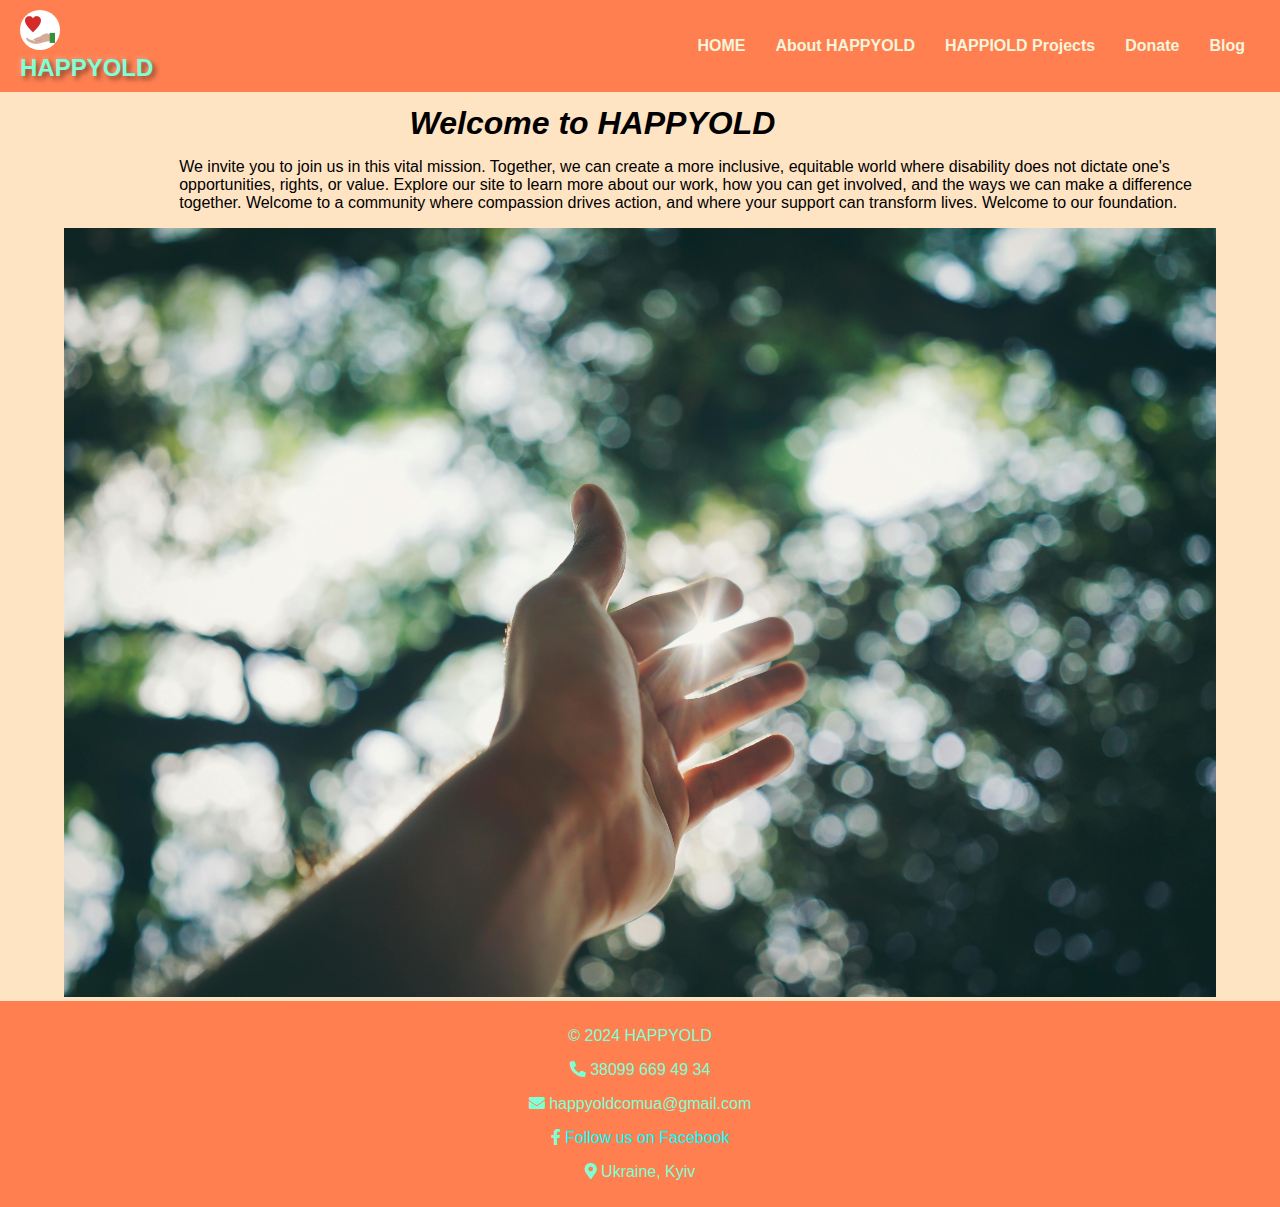
<file: index.html>
<!DOCTYPE html>
<!-- The above declaration defines this document as HTML5 -->
<html lang="en">
<!-- The `lang` attribute specifies the language of the content -->
<head>
    <meta charset="UTF-8">
    <!-- Character encoding for the HTML document, ensuring proper display of text -->
    <meta name="viewport" content="width=device-width, initial-scale=1.0">
    <!-- Ensures the site is mobile-responsive by controlling the layout on different screens -->
    <title>Charitable Foundation - Home</title>
    <!-- Title of the document, shown in browser tab -->
    <link rel="stylesheet" href="styles.css">
    <!-- Link to external CSS file for styling -->
    <link rel="stylesheet" href="https://cdnjs.cloudflare.com/ajax/libs/font-awesome/5.15.4/css/all.min.css">
</head>
<body>
    <header>
        <!-- Header section typically contains navigation links and logos -->
       <div>
            <img class="logo" src="/src/logo.png">
        <!-- Logo image for the charitable foundation -->
            <h2 class="logo-name">HAPPYOLD</h2>
        <!-- Name of the charitable foundation next to the logo -->
       </div>
        <nav>
            <!-- Navigation section for the site -->
            <ul>
                <!-- Unordered list for navigation links -->
                <li><a class="header-a" href="index.html"><strong>HOME</strong></a></li>
                <!-- Navigation link to the home page -->
                <li><a class="header-a" href="about.html"><strong>About HAPPYOLD</strong></a></li>
                <!-- Navigation link to the about page -->
                <li><a class="header-a" href="projects.html"><strong>HAPPIOLD Projects</strong></a></li>
                <!-- Navigation link to the projects page -->
                <li><a class="header-a" href="donate.html"><strong>Donate</strong></a></li>
                <!-- Navigation link to the donation page -->
                <li><a class="header-a" href="blog.html"><strong>Blog</strong></a></li>
                <!-- Navigation link to the blog page -->
            </ul>
        </nav>
    </header>
    <main>
        <!-- Main content area of the webpage -->
        <section id="hero">
            <!-- Hero section for engaging introduction or key content -->
            <h1 class="h1-home"><i>Welcome to HAPPYOLD</i></h1>
            <!-- Headline of the hero section -->
            <p class="description-home">
                We invite you to join us in this vital mission. Together, we can create a more inclusive, equitable world where disability does not dictate one's opportunities, rights, or value. Explore our site to learn more about our work, how you can get involved, and the ways we can make a difference together.

Welcome to a community where compassion drives action, and where your support can transform lives. Welcome to our foundation.
            </p>
            <!-- Description in the hero section introducing the foundation's mission -->
            <img class="img-home" src="/src/main_photo.jpg" alt="Our philosophy">
            <!-- Image representing the foundation's philosophy -->
        </section>
        <!-- Content specific to Home page -->
    </main>
    <footer>
        <p>© 2024 HAPPYOLD </p>
            <div class="contact-info">
                <p><i class="fas fa-phone-alt"></i> 38099 669 49 34 </p>
                <p><i class="fas fa-envelope"></i> happyoldcomua@gmail.com </p>
                 <p><i class="fab fa-facebook-f"></i> <a class="footer-fb-link" href="https://www.facebook.com/YourPage" style="text-decoration: none; color: aqua" target="_blank">Follow us on Facebook</a></p>
                <p><i class="fas fa-map-marker-alt"></i> Ukraine, Kyiv </p>
            </div>
    </footer>
    <script src="script.js"></script>
    <!-- Link to external JavaScript file for interactivity -->
</body>
</html>
</file>
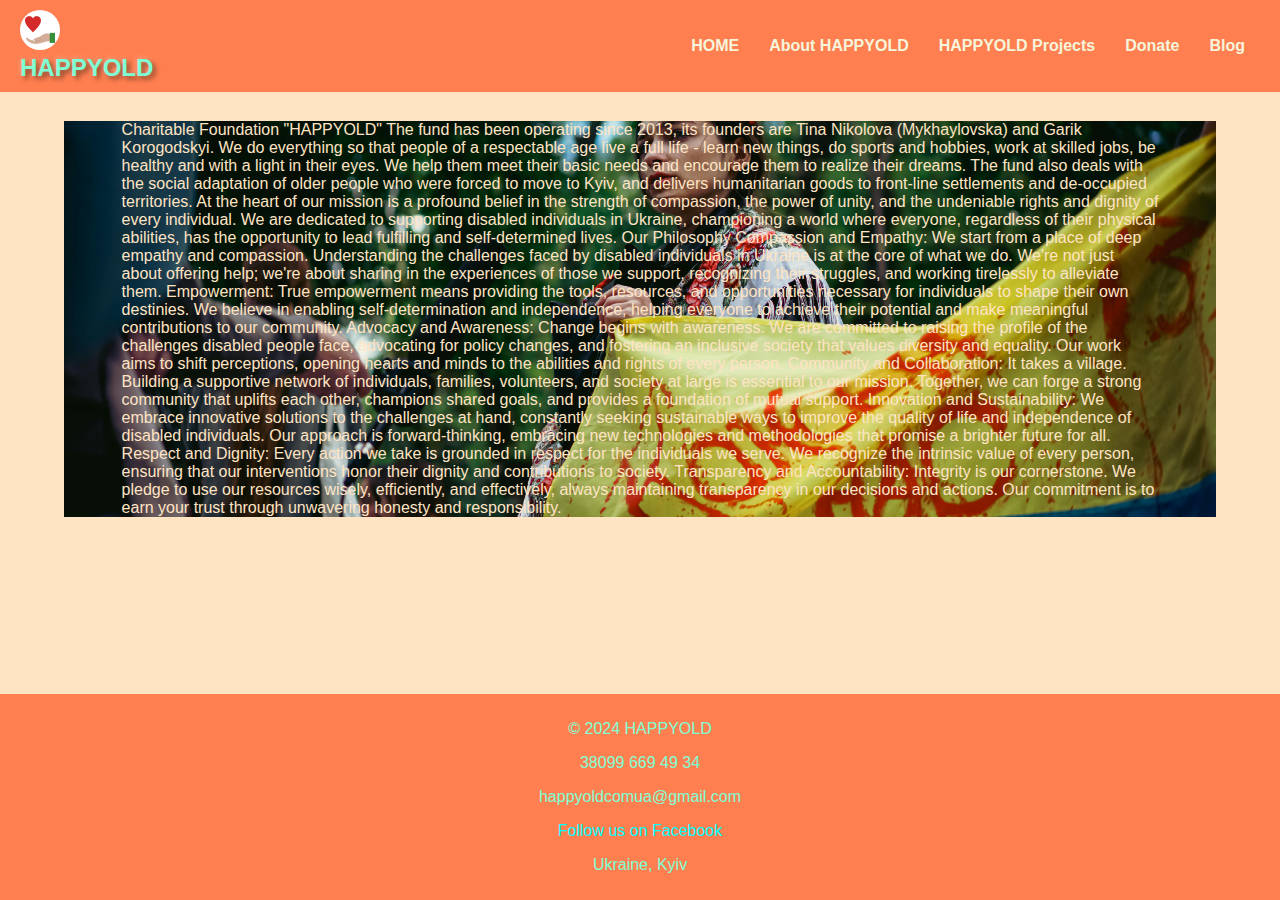
<file: about.html>
<!DOCTYPE html>
<html lang="en">
<head>
    <meta charset="UTF-8">
    <meta name="viewport" content="width=device-width, initial-scale=1.0">
    <title>Charitable Foundation - About Us</title>
    <link rel="stylesheet" href="styles.css">
</head>
<body>
    <header>
        <div>
            <img class="logo" src="/src/logo.png">
            <h2 class="logo-name">HAPPYOLD</h2>
        </div>
        <nav>
           <ul>
                <li><a class="header-a" href="index.html"><strong>HOME</strong></a></li>
                <li><a class="header-a" href="about.html"><strong>About HAPPYOLD</strong></a></li>
                <li><a class="header-a" href="projects.html"><strong>HAPPYOLD Projects</strong></a></li>
                <li><a class="header-a" href="donate.html"><strong>Donate</strong></a></li>
                <li><a class="header-a" href="blog.html"><strong>Blog</strong></a></li>
            </ul>
        </nav>
    </header>
    <main>
        <section  class="about-content">
            <p style="margin-left: 5%; margin-right: 5%;">
                Charitable Foundation "HAPPYOLD"
The fund has been operating since 2013, its founders are Tina Nikolova (Mykhaylovska) and Garik Korogodskyi. We do everything so that people of a respectable age live a full life - learn new things, do sports and hobbies, work at skilled jobs, be healthy and with a light in their eyes. We help them meet their basic needs and encourage them to realize their dreams. The fund also deals with the social adaptation of older people who were forced to move to Kyiv, and delivers humanitarian goods to front-line settlements and de-occupied territories.
                At the heart of our mission is a profound belief in the strength of compassion, the power of unity, and the undeniable rights and dignity of every individual. We are dedicated to supporting disabled individuals in Ukraine, championing a world where everyone, regardless of their physical abilities, has the opportunity to lead fulfilling and self-determined lives.
                Our Philosophy
                Compassion and Empathy: We start from a place of deep empathy and compassion. Understanding the challenges faced by disabled individuals in Ukraine is at the core of what we do. We're not just about offering help; we're about sharing in the experiences of those we support, recognizing their struggles, and working tirelessly to alleviate them.
                Empowerment: True empowerment means providing the tools, resources, and opportunities necessary for individuals to shape their own destinies. We believe in enabling self-determination and independence, helping everyone to achieve their potential and make meaningful contributions to our community.
                Advocacy and Awareness: Change begins with awareness. We are committed to raising the profile of the challenges disabled people face, advocating for policy changes, and fostering an inclusive society that values diversity and equality. Our work aims to shift perceptions, opening hearts and minds to the abilities and rights of every person.
                Community and Collaboration: It takes a village. Building a supportive network of individuals, families, volunteers, and society at large is essential to our mission. Together, we can forge a strong community that uplifts each other, champions shared goals, and provides a foundation of mutual support.
                Innovation and Sustainability: We embrace innovative solutions to the challenges at hand, constantly seeking sustainable ways to improve the quality of life and independence of disabled individuals. Our approach is forward-thinking, embracing new technologies and methodologies that promise a brighter future for all.
                Respect and Dignity: Every action we take is grounded in respect for the individuals we serve. We recognize the intrinsic value of every person, ensuring that our interventions honor their dignity and contributions to society.
                Transparency and Accountability: Integrity is our cornerstone. We pledge to use our resources wisely, efficiently, and effectively, always maintaining transparency in our decisions and actions. Our commitment is to earn your trust through unwavering honesty and responsibility.
            </p>
        </section>
    </main>
     <footer>
        <p>© 2024 HAPPYOLD </p>
            <div class="contact-info">
                <p><i class="fas fa-phone-alt"></i> 38099 669 49 34 </p>
                <p><i class="fas fa-envelope"></i> happyoldcomua@gmail.com </p>
                 <p><i class="fab fa-facebook-f"></i> <a class="footer-fb-link" href="https://www.facebook.com/YourPage" style="text-decoration: none; color: aqua" target="_blank">Follow us on Facebook</a></p>
                <p><i class="fas fa-map-marker-alt"></i> Ukraine, Kyiv </p>
            </div>
    </footer>
    <script src="script.js"></script>
</body>
</html>
</file>
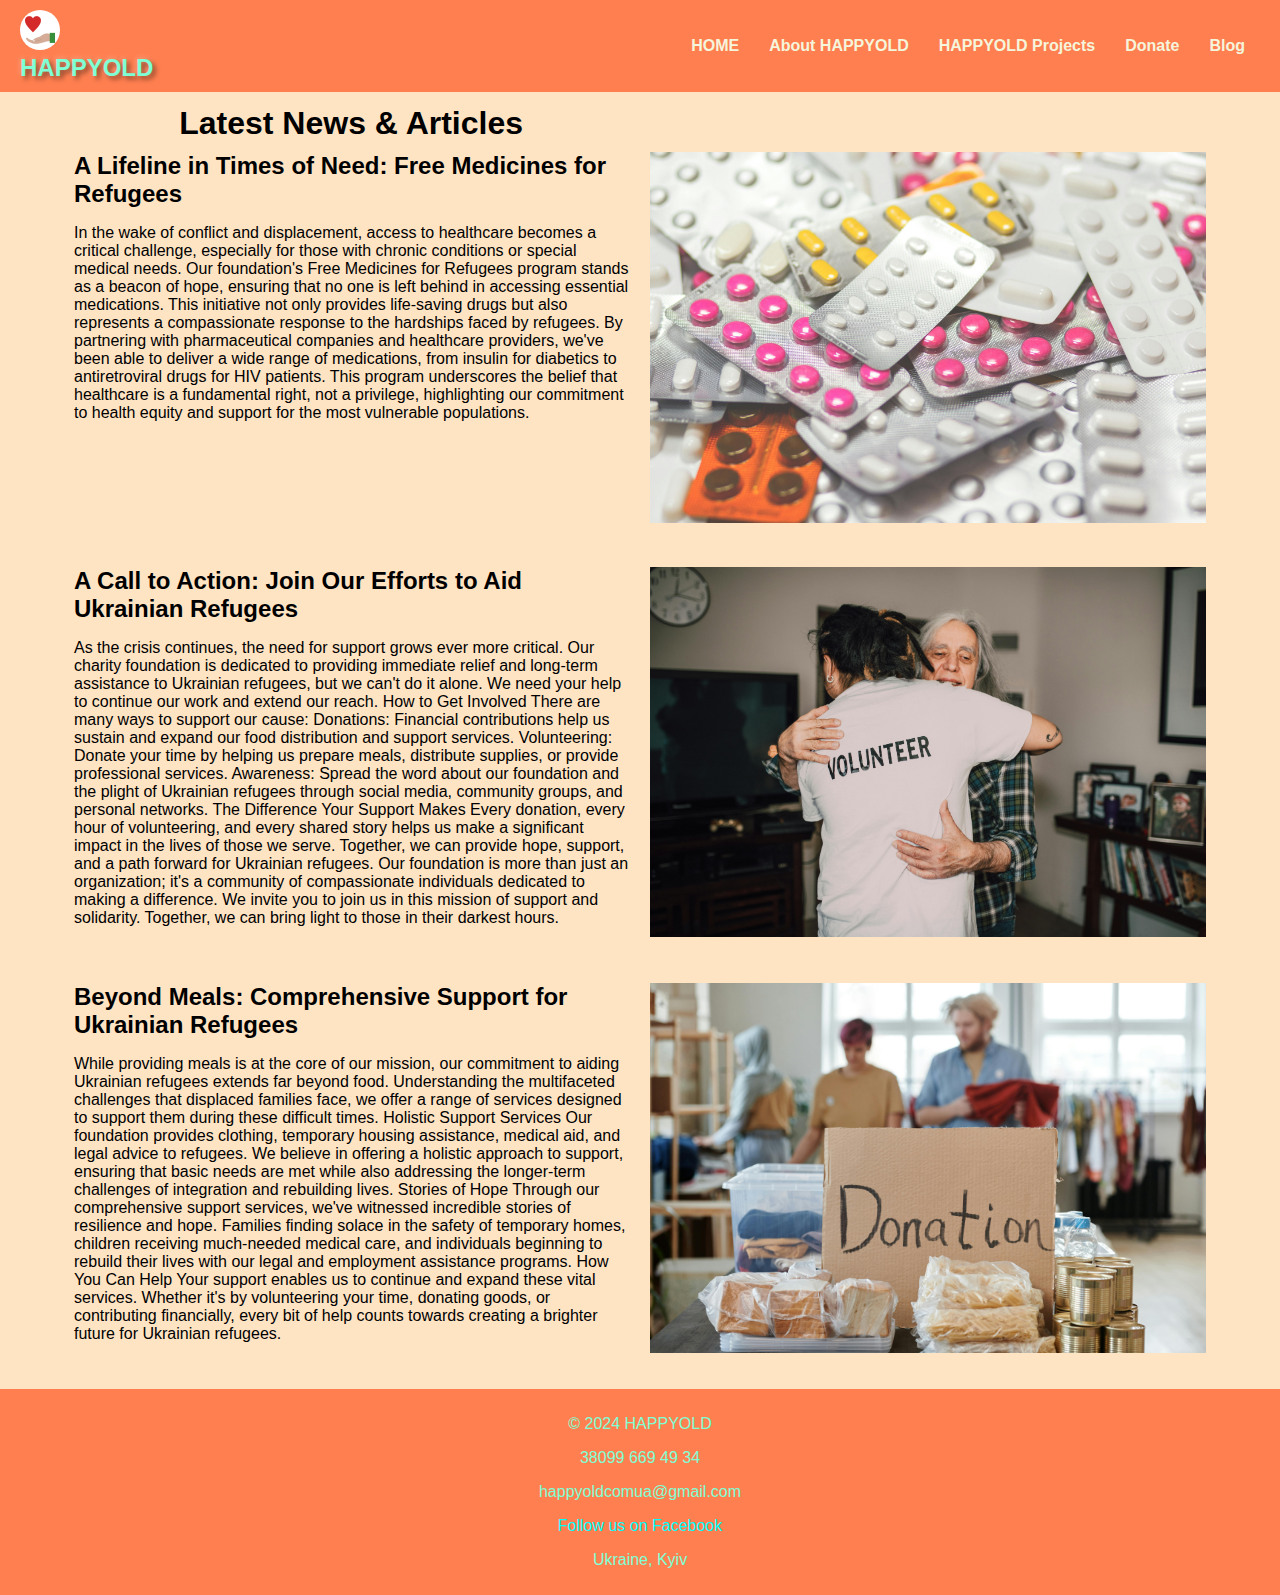
<file: blog.html>
<!DOCTYPE html>
<html lang="en">
<head>
    <meta charset="UTF-8">
    <meta name="viewport" content="width=device-width, initial-scale=1.0">
    <title>Charitable Foundation - Blog</title>
    <link rel="stylesheet" href="styles.css">
</head>
<body>
    <header>
         <div>
             <img class="logo" src="/src/logo.png">
        <h2 class="logo-name">HAPPYOLD</h2>
         </div>
        <nav>
          <ul>
                <li><a class="header-a" href="index.html"><strong>HOME</strong></a></li>
                <li><a class="header-a" href="about.html"><strong>About HAPPYOLD</strong></a></li>
                <li><a class="header-a" href="projects.html"><strong>HAPPYOLD Projects</strong></a></li>
                <li><a class="header-a" href="donate.html"><strong>Donate</strong></a></li>
                <li><a class="header-a" href="blog.html"><strong>Blog</strong></a></li>
            </ul>
        </nav>
    </header>
    <main>
        <section class="content">
            <h1 style="margin-left: 10%">Latest News & Articles</h1>
            <article class="blog-post">
                <div class="text-content">
                 <h2>A Lifeline in Times of Need: Free Medicines for Refugees</h2>
                <p>
                    In the wake of conflict and displacement, access to healthcare becomes a critical challenge, especially for those with chronic conditions or special medical needs. Our foundation's Free Medicines for Refugees program stands as a beacon of hope, ensuring that no one is left behind in accessing essential medications. This initiative not only provides life-saving drugs but also represents a compassionate response to the hardships faced by refugees. By partnering with pharmaceutical companies and healthcare providers, we've been able to deliver a wide range of medications, from insulin for diabetics to antiretroviral drugs for HIV patients. This program underscores the belief that healthcare is a fundamental right, not a privilege, highlighting our commitment to health equity and support for the most vulnerable populations.
                </p>
                </div>
                <div class="image-content">
                    <img class="article-img" src="/src/art1.jpg" alt="Donation Impact">
                </div>
            </article>
            <article class="blog-post">
                <div class="text-content">
                 <h2>A Call to Action: Join Our Efforts to Aid Ukrainian Refugees</h2>
                <p>
                    As the crisis continues, the need for support grows ever more critical. Our charity foundation is dedicated to providing immediate relief and long-term assistance to Ukrainian refugees, but we can't do it alone. We need your help to continue our work and extend our reach.

                    How to Get Involved
                    There are many ways to support our cause:

                    Donations: Financial contributions help us sustain and expand our food distribution and support services.
                    Volunteering: Donate your time by helping us prepare meals, distribute supplies, or provide professional services.
                    Awareness: Spread the word about our foundation and the plight of Ukrainian refugees through social media, community groups, and personal networks.
                    The Difference Your Support Makes
                    Every donation, every hour of volunteering, and every shared story helps us make a significant impact in the lives of those we serve. Together, we can provide hope, support, and a path forward for Ukrainian refugees.
                    Our foundation is more than just an organization; it's a community of compassionate individuals dedicated to making a difference. We invite you to join us in this mission of support and solidarity. Together, we can bring light to those in their darkest hours.
                </p>
                </div>
                <div class="image-content">
                  <img class="article-img" src="/src/art2.jpg" alt="2">
                </div>
            </article>
            <article class="blog-post">
                <div class="text-content">
                 <h2>Beyond Meals: Comprehensive Support for Ukrainian Refugees</h2>
                <p>
                    While providing meals is at the core of our mission, our commitment to aiding Ukrainian refugees extends far beyond food. Understanding the multifaceted challenges that displaced families face, we offer a range of services designed to support them during these difficult times.
                    Holistic Support Services
                    Our foundation provides clothing, temporary housing assistance, medical aid, and legal advice to refugees. We believe in offering a holistic approach to support, ensuring that basic needs are met while also addressing the longer-term challenges of integration and rebuilding lives.
                    Stories of Hope
                    Through our comprehensive support services, we've witnessed incredible stories of resilience and hope. Families finding solace in the safety of temporary homes, children receiving much-needed medical care, and individuals beginning to rebuild their lives with our legal and employment assistance programs.
                    How You Can Help
                    Your support enables us to continue and expand these vital services. Whether it's by volunteering your time, donating goods, or contributing financially, every bit of help counts towards creating a brighter future for Ukrainian refugees.
                </p>
                </div>
                <div class="image-content">
                    <img class="article-img" src="/src/art3.jpg" alt="3">
                </div>
            </article>
            <!-- Additional blog posts can be added here -->
        </section>
    </main>
      <footer>
        <p>© 2024 HAPPYOLD </p>
            <div class="contact-info">
                <p><i class="fas fa-phone-alt"></i> 38099 669 49 34 </p>
                <p><i class="fas fa-envelope"></i> happyoldcomua@gmail.com </p>
                 <p><i class="fab fa-facebook-f"></i> <a class="footer-fb-link" href="https://www.facebook.com/YourPage" style="text-decoration: none; color: aqua" target="_blank">Follow us on Facebook</a></p>
                <p><i class="fas fa-map-marker-alt"></i> Ukraine, Kyiv </p>
            </div>
    </footer>
    <script src="script.js"></script>
</body>
</html>
</file>
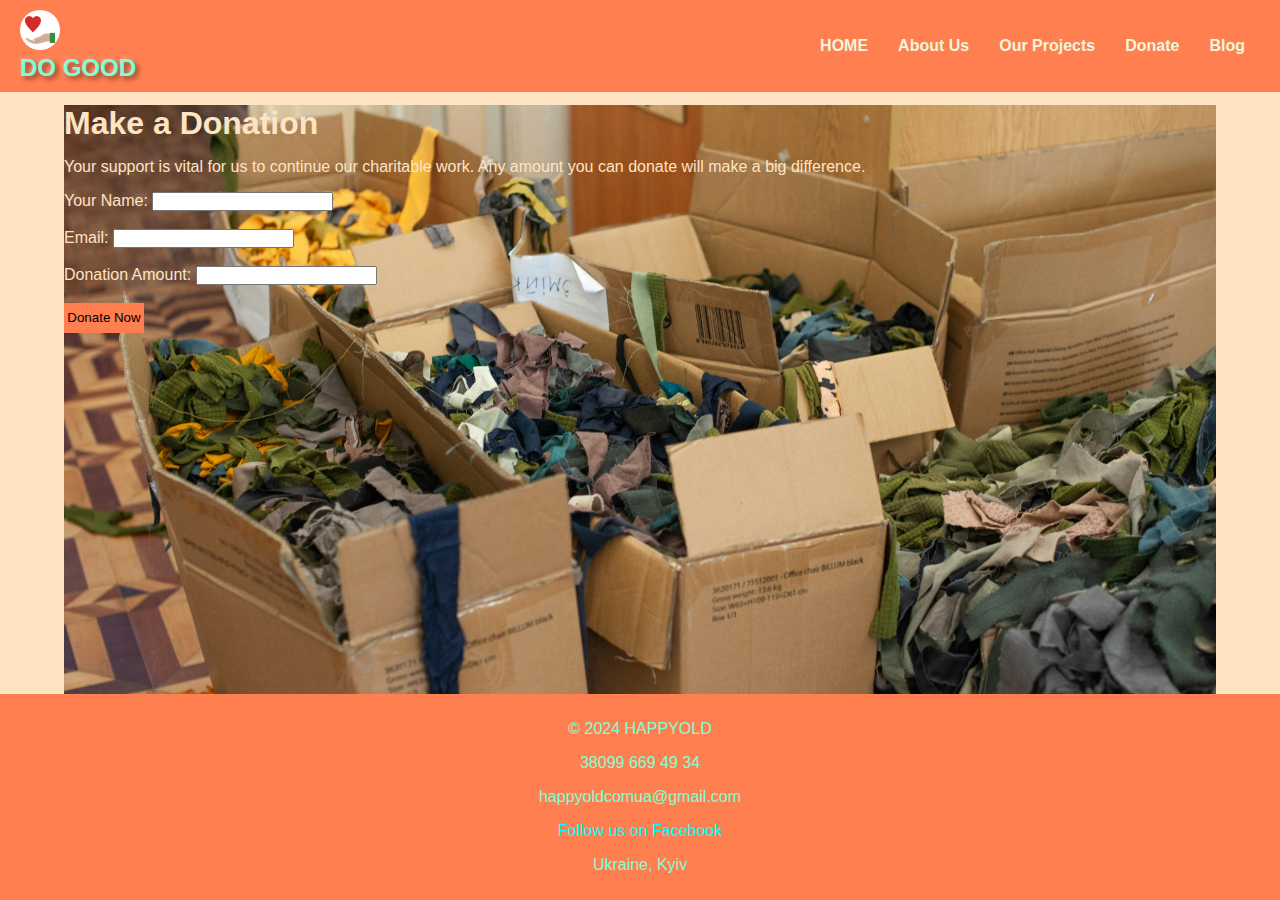
<file: donate.html>
<!DOCTYPE html>
<html lang="en">
<head>
    <meta charset="UTF-8">
    <meta name="viewport" content="width=device-width, initial-scale=1.0">
    <title>Charitable Foundation - Donate</title>
    <link rel="stylesheet" href="styles.css">
</head>
<body>
    <header>
        <div>
             <img class="logo" src="/src/logo.png">
        <h2 class="logo-name">DO GOOD</h2>
        </div>
        <nav>
           <ul>
                <li><a class="header-a" href="index.html"><strong>HOME</strong></a></li>
                <li><a class="header-a" href="about.html"><strong>About Us</strong></a></li>
                <li><a class="header-a" href="projects.html"><strong>Our Projects</strong></a></li>
                <li><a class="header-a" href="donate.html"><strong>Donate</strong></a></li>
                <li><a class="header-a" href="blog.html"><strong>Blog</strong></a></li>
            </ul>
        </nav>
    </header>
    <main class="donate-content">
        <section>
            <h1>Make a Donation</h1>
            <p>Your support is vital for us to continue our charitable work. Any amount you can donate will make a big difference.</p>
            <form>
                <label for="name">Your Name:</label>
                <input type="text" id="name" name="name" required><br><br>
                <label for="email">Email:</label>
                <input type="email" id="email" name="email" required><br><br>
                <label for="donation-amount">Donation Amount:</label>
                <input type="number" id="donation-amount" name="donation-amount" required><br><br>
                <input class="donate-button" type="submit" value="Donate Now" style="background-color: coral; border: none">
            </form>
        </section>
    </main>
     <footer>
        <p>© 2024 HAPPYOLD </p>
            <div class="contact-info">
                <p><i class="fas fa-phone-alt"></i> 38099 669 49 34 </p>
                <p><i class="fas fa-envelope"></i> happyoldcomua@gmail.com </p>
                 <p><i class="fab fa-facebook-f"></i> <a class="footer-fb-link" href="https://www.facebook.com/YourPage" style="text-decoration: none; color: aqua" target="_blank">Follow us on Facebook</a></p>
                <p><i class="fas fa-map-marker-alt"></i> Ukraine, Kyiv </p>
            </div>
    </footer>
    <script src="script.js"></script>
</body>
</html>
</file>
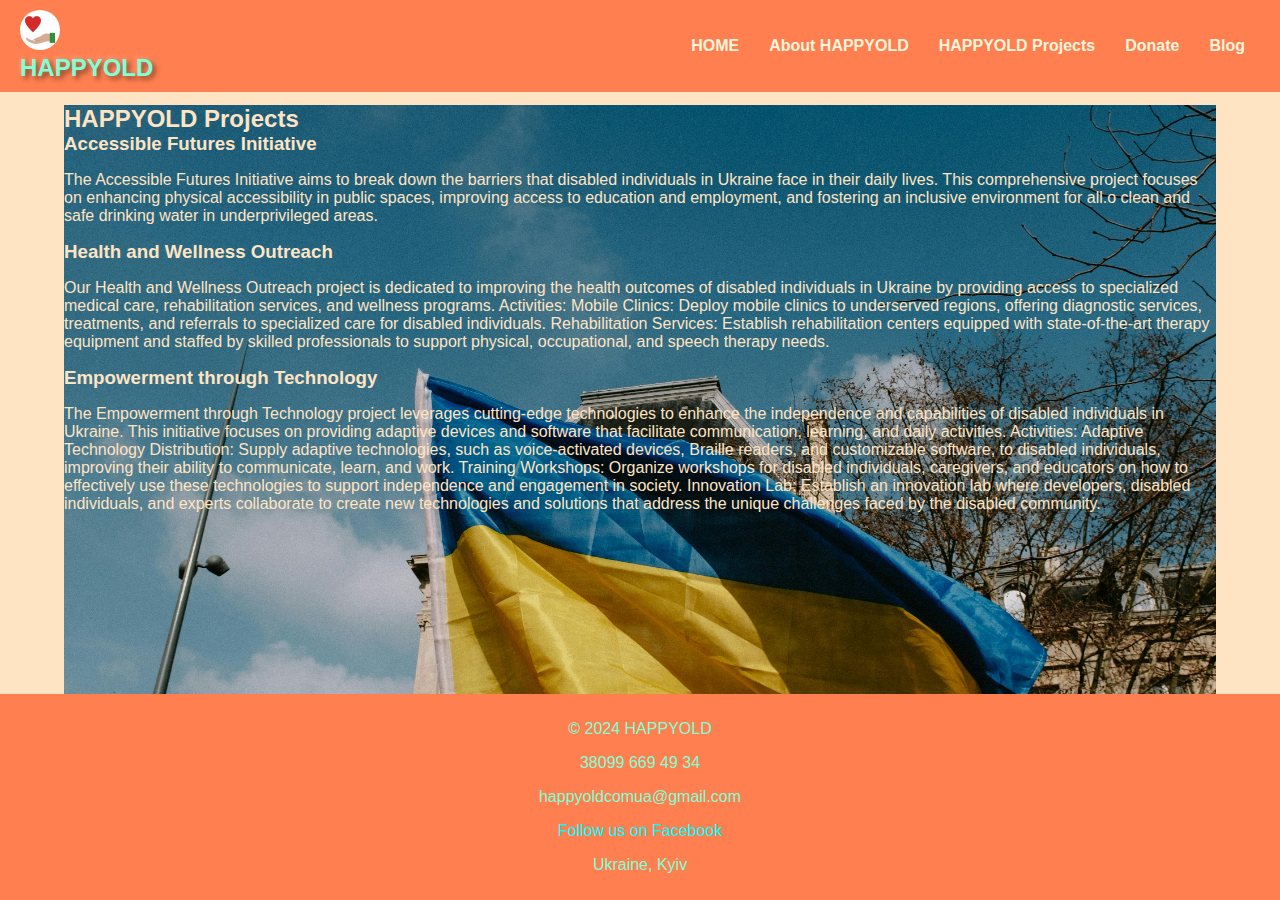
<file: projects.html>
<!DOCTYPE html>
<html lang="en">
<head>
    <meta charset="UTF-8">
    <meta name="viewport" content="width=device-width, initial-scale=1.0">
    <title>Charitable Foundation - Our Projects</title>
    <link rel="stylesheet" href="styles.css">
</head>
<body>
    <header>
        <div>
             <img class="logo" src="/src/logo.png">
        <h2 class="logo-name">HAPPYOLD</h2>
        </div>
        <nav>
           <ul>
                <li><a class="header-a" href="index.html"><strong>HOME</strong></a></li>
                <li><a class="header-a" href="about.html"><strong>About HAPPYOLD</strong></a></li>
                <li><a class="header-a" href="projects.html"><strong>HAPPYOLD Projects</strong></a></li>
                <li><a class="header-a" href="donate.html"><strong>Donate</strong></a></li>
                <li><a class="header-a" href="blog.html"><strong>Blog</strong></a></li>
            </ul>
        </nav>
    </header>
    <main class="projects-content">
        <section>
            <h2>HAPPYOLD Projects</h2>
            <div class="project">
                <h3>Accessible Futures Initiative</h3>
                <p>
                    The Accessible Futures Initiative aims to break down the barriers that disabled individuals in Ukraine face in their daily lives. This comprehensive project focuses on enhancing physical accessibility in public spaces, improving access to education and employment, and fostering an inclusive environment for all.o clean and safe drinking water in underprivileged areas.
                </p>
            </div>
            <div class="project">
                <h3>Health and Wellness Outreach</h3>
                <p>
                    Our Health and Wellness Outreach project is dedicated to improving the health outcomes of disabled individuals in Ukraine by providing access to specialized medical care, rehabilitation services, and wellness programs.

                    Activities:
                    Mobile Clinics: Deploy mobile clinics to underserved regions, offering diagnostic services, treatments, and referrals to specialized care for disabled individuals.
                    Rehabilitation Services: Establish rehabilitation centers equipped with state-of-the-art therapy equipment and staffed by skilled professionals to support physical, occupational, and speech therapy needs.
                </p>
            </div>
            <div class="project">
                <h3>Empowerment through Technology</h3>
                <p>
                     The Empowerment through Technology project leverages cutting-edge technologies to enhance the independence and capabilities of disabled individuals in Ukraine. This initiative focuses on providing adaptive devices and software that facilitate communication, learning, and daily activities.
                    Activities:
                    Adaptive Technology Distribution: Supply adaptive technologies, such as voice-activated devices, Braille readers, and customizable software, to disabled individuals, improving their ability to communicate, learn, and work.
                    Training Workshops: Organize workshops for disabled individuals, caregivers, and educators on how to effectively use these technologies to support independence and engagement in society.
                    Innovation Lab: Establish an innovation lab where developers, disabled individuals, and experts collaborate to create new technologies and solutions that address the unique challenges faced by the disabled community.
                </p>
            </div>
        </section>
    </main>
    <footer>
        <p>© 2024 HAPPYOLD </p>
            <div class="contact-info">
                <p><i class="fas fa-phone-alt"></i> 38099 669 49 34 </p>
                <p><i class="fas fa-envelope"></i> happyoldcomua@gmail.com </p>
                 <p><i class="fab fa-facebook-f"></i> <a class="footer-fb-link" href="https://www.facebook.com/YourPage" style="text-decoration: none; color: aqua" target="_blank">Follow us on Facebook</a></p>
                <p><i class="fas fa-map-marker-alt"></i> Ukraine, Kyiv </p>
            </div>
    </footer>
    <script src="script.js"></script>
</body>
</html>
</file>
<file: styles.css>
/* Basic Reset */
html {
    height: 100%;
}

* {
    margin: 0;
    padding: 0;
    box-sizing: border-box;
}

main {
    margin-top: 1%;
    flex: 1; /* This allows the main content to expand and push the footer down */
    margin-left: 5%;
    margin-right: 5%;
}

body {
    background-color: bisque;
    font-family: Arial, sans-serif;
    display: flex;
    flex-direction: column;
    min-height: 100vh;
    font-size: 16px;
    margin: 0;
}

header {
    display: flex;
    justify-content: space-between;
    align-items: center;
    background-color: coral;
    padding: 10px 20px;
}


.logo {
    width: 40px;
    height: 40px;
    border-radius: 50%;
}
.logo-name {
    color: aquamarine;
    text-shadow: 3px 3px 5px rgba(0,0,0,0.5), -1px -1px 5px rgba(255,255,255,0.3);
}

nav ul {
    list-style: none;
    display: flex;
    margin: 0;
    padding: 0;
    justify-content: center;
    text-decoration: none;
}

nav ul li {
    margin: 0 15px;
}

.header-li {
    color: aqua;
    text-decoration: none;
}

.header-a {
    color: beige;
     text-decoration: none;
}

footer {
    background-color: coral;
    color: aquamarine;
    text-align: center;
    padding: 10px 0;
    width: 100%;
}

@keyframes appearFromCenter {
  from {
    transform: scale(0);
    opacity: 0;
  }
  to {
    transform: scale(1);
    opacity: 1;
  }
}

.main-content {
  animation: appearFromCenter 0.5s ease-out forwards;
}

.img-home {
    width: 100%;
    height: auto;
    max-width: 100%;

}
html, body {
    height: 100%;
    margin: 0;
}

body {
    display: flex;
    flex-direction: column;
}

.container {
    display: flex;
    flex-direction: column;
    min-height: 100vh; /* Use viewport height to ensure container can expand fully */
}

main {
    flex: 1; /* This allows the main content to expand and push the footer */
}

/*footer {*/
/*    background-color: #003366;*/
/*    color: white;*/
/*    text-align: center;*/
/*    padding: 10px 0;*/
/*}*/
.h1-home {
    margin-left: 30%;
}

.description-home {
    margin-left: 10%;
}

@media (max-width: 600px) {
    .sidebar {
        display: none;
    }

    .main-content {
        margin: 0; /* Use full width when sidebar is hidden */
    }
}
@media (max-width: 600px) {
    body {
        font-size: 14px;
    }

    h1 {
        font-size: 24px; /* Smaller headings on small screens */
    }
}
/* Base styles here */

/* Example: Adjust layout for screens narrower than 600px */
@media (max-width: 600px) {
    header {
        flex-direction: column;
        align-items: flex-start;
    }

    #logo {
        margin-bottom: 20px; /* Add space below the logo */
    }

    nav ul {
        flex-direction: column;
        align-items: center;
    }

    nav ul li {
        margin: 10px 0; /* Increase space between nav items */
    }
}


p {
    margin: 1em 0;
}

.container {
    width: 90%;
    max-width: 1200px; /* Max width for large screens */
    margin: auto; /* Center the container */
}

.donate-button {
    background-color: darkorange;
    width: 80px;
    height: 30px;
    text-decoration-color: darkturquoise;
}

.about-content {
    margin: 10px auto;
    background-image: url("/src/main_about.jpg");
    background-size: cover; /* Cover the entire page */
    background-position: center; /* Center the background image */
    background-repeat: no-repeat; /* Do not repeat the image */
    color: bisque;
}

.projects-content {
    background-image: url("/src/projects_main.jpg");
    background-size: cover; /* Cover the entire page */
    background-position: center; /* Center the background image */
    background-repeat: no-repeat; /* Do not repeat the image */
    color: bisque;
}

.donate-content {
    background-image: url("/src/donate_main.jpg");
    background-size: cover; /* Cover the entire page */
    background-position: center; /* Center the background image */
    background-repeat: no-repeat; /* Do not repeat the image */
    color: bisque;
}

.blog-post {
   display: flex;
    align-items: stretch; /* This ensures that children of .article stretch to fill the container */
    margin-bottom: 20px; /* Space between articles */
}

.text-content, .image-content {
    flex: 1; /* This ensures that text and image content take up equal width */
    padding: 10px; /* Padding for some space inside the content areas */
}

.image-content img {
    width: 100%; /* Make the image fill the container */
    height: auto; /* Maintain aspect ratio */
    object-fit: cover; /* This will cover the area of the div without losing aspect ratio */
}

@media (max-width: 768px) {
    .article {
        flex-direction: column; /* Stack the text and image vertically on small screens */
    }
}
</file>
